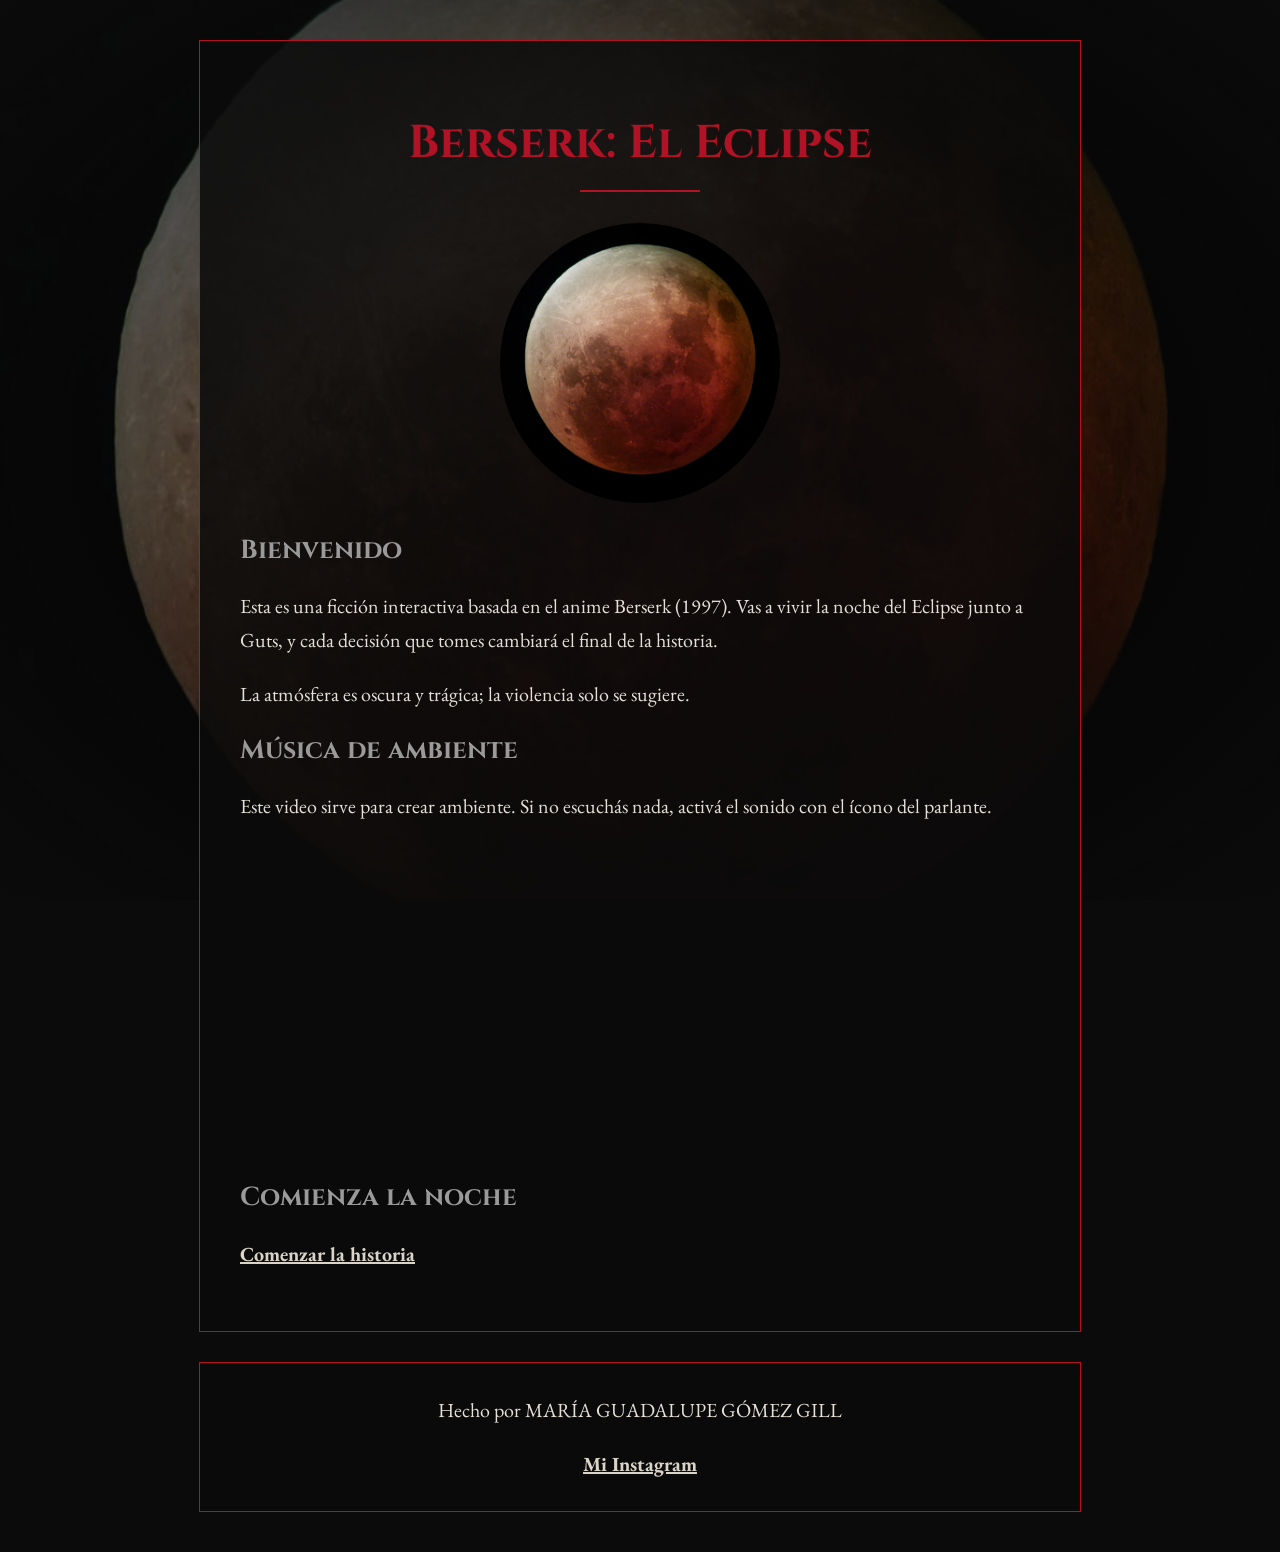
<file: index.html>
<!DOCTYPE html>
<html lang="es">
<head>
  <meta charset="UTF-8">
  <meta name="viewport" content="width=device-width, initial-scale=1.0">
  <!-- Tipografías de Google Fonts: Cinzel y EB Garamond -->
  <link rel="preconnect" href="https://fonts.googleapis.com">
  <link rel="preconnect" href="https://fonts.gstatic.com" crossorigin>
  <link href="https://fonts.googleapis.com/css2?family=Cinzel:wght@400;700&family=EB+Garamond:wght@400;700&display=swap" rel="stylesheet">
  <!-- Hoja de estilos externa -->
  <link rel="stylesheet" href="estilos.css">
  <!-- Título de la pestaña -->
  <title>Berserk - Bienvenida</title>
</head>
<body>
  <!-- Caja de texto principal -->
  <div class="contenedor">

    <h1>Berserk: El Eclipse</h1>

    <!-- Imagen: luna roja, símbolo del Eclipse -->
    <img class="luna" src="luna-roja.jpg" alt="Luna llena teñida de rojo durante un eclipse lunar, sobre un cielo completamente negro.">

    <h2>Bienvenido</h2>
    <p>Esta es una ficción interactiva basada en el anime Berserk (1997). Vas a vivir la noche del Eclipse junto a Guts, y cada decisión que tomes cambiará el final de la historia.</p>
    <p>La atmósfera es oscura y trágica; la violencia solo se sugiere.</p>

    <!-- Video de YouTube: empieza solo, desde el minuto 8:23 (start=503), sin sonido hasta que se active -->
    <h2>Música de ambiente</h2>
    <p>Este video sirve para crear ambiente. Si no escuchás nada, activá el sonido con el ícono del parlante.</p>
    <iframe width="560" height="315" src="https://www.youtube.com/embed/HrZGYDISNUg?start=503&autoplay=1&mute=1&rel=0" title="Música de ambiente para la bienvenida de la ficción de Berserk" frameborder="0" allow="accelerometer; autoplay; clipboard-write; encrypted-media; gyroscope; picture-in-picture; web-share" allowfullscreen></iframe>

    <h2>Comienza la noche</h2>
    <p><a href="campamento.html">Comenzar la historia</a></p>
  </div>

  <!-- Pie de página con la firma -->
  <footer>
    <p>Hecho por MARÍA GUADALUPE GÓMEZ GILL</p>
    <p><a href="https://www.instagram.com/anamorfico___?psln=bDkycWl4MHo1dWll&utm_source=qr" target="_blank" rel="noopener">Mi Instagram</a></p>
  </footer>
</body>
</html>
</file>
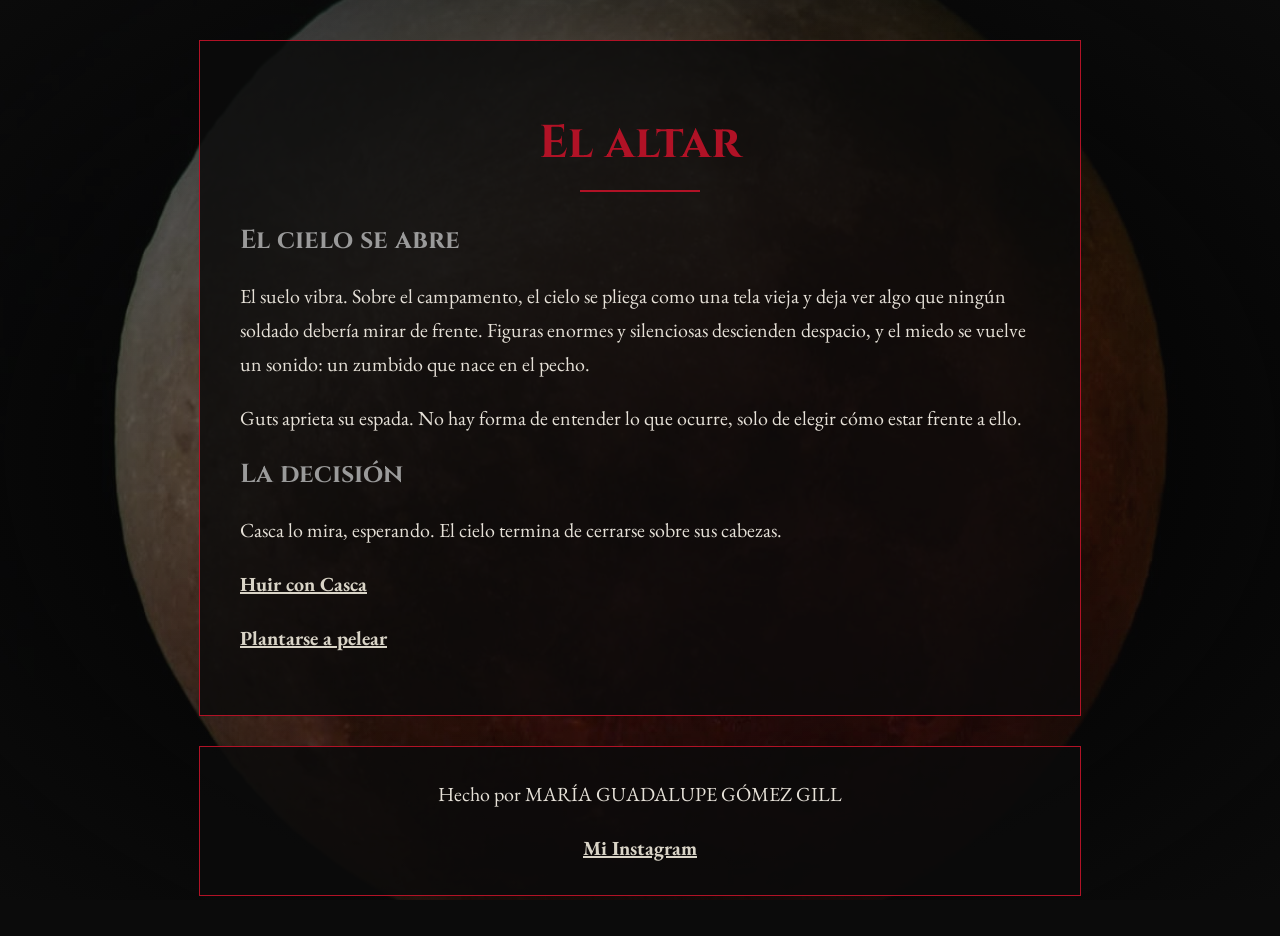
<file: altar.html>
<!DOCTYPE html>
<html lang="es">
<head>
  <meta charset="UTF-8">
  <meta name="viewport" content="width=device-width, initial-scale=1.0">
  <!-- Tipografías de Google Fonts: Cinzel y EB Garamond -->
  <link rel="preconnect" href="https://fonts.googleapis.com">
  <link rel="preconnect" href="https://fonts.gstatic.com" crossorigin>
  <link href="https://fonts.googleapis.com/css2?family=Cinzel:wght@400;700&family=EB+Garamond:wght@400;700&display=swap" rel="stylesheet">
  <!-- Hoja de estilos externa -->
  <link rel="stylesheet" href="estilos.css">
  <!-- Título de la pestaña -->
  <title>Berserk - El altar</title>
</head>
<body>
  <!-- Caja de texto principal -->
  <div class="contenedor">

    <h1>El altar</h1>

    <h2>El cielo se abre</h2>
    <p>El suelo vibra. Sobre el campamento, el cielo se pliega como una tela vieja y deja ver algo que ningún soldado debería mirar de frente. Figuras enormes y silenciosas descienden despacio, y el miedo se vuelve un sonido: un zumbido que nace en el pecho.</p>
    <p>Guts aprieta su espada. No hay forma de entender lo que ocurre, solo de elegir cómo estar frente a ello.</p>

    <h2>La decisión</h2>
    <p>Casca lo mira, esperando. El cielo termina de cerrarse sobre sus cabezas.</p>
    <p><a href="final-huida.html">Huir con Casca</a></p>
    <p><a href="final-batalla.html">Plantarse a pelear</a></p>
  </div>

  <!-- Pie de página con la firma -->
  <footer>
    <p>Hecho por MARÍA GUADALUPE GÓMEZ GILL</p>
    <p><a href="https://www.instagram.com/anamorfico___?psln=bDkycWl4MHo1dWll&utm_source=qr" target="_blank" rel="noopener">Mi Instagram</a></p>
  </footer>
</body>
</html>
</file>
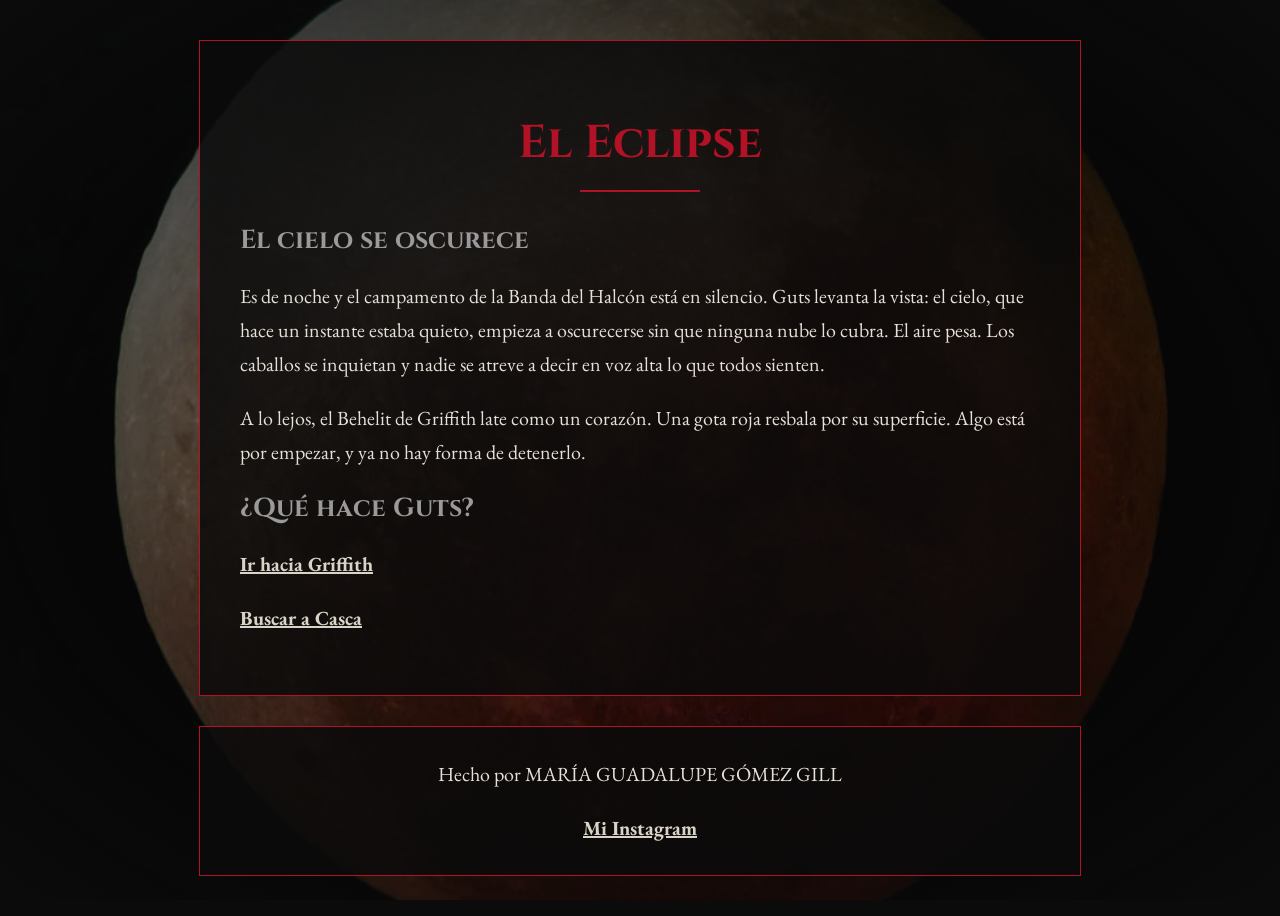
<file: campamento.html>
<!DOCTYPE html>
<html lang="es">
<head>
  <meta charset="UTF-8">
  <meta name="viewport" content="width=device-width, initial-scale=1.0">
  <!-- Tipografías de Google Fonts: Cinzel y EB Garamond -->
  <link rel="preconnect" href="https://fonts.googleapis.com">
  <link rel="preconnect" href="https://fonts.gstatic.com" crossorigin>
  <link href="https://fonts.googleapis.com/css2?family=Cinzel:wght@400;700&family=EB+Garamond:wght@400;700&display=swap" rel="stylesheet">
  <!-- Hoja de estilos externa -->
  <link rel="stylesheet" href="estilos.css">
  <!-- Título de la pestaña -->
  <title>Berserk - El campamento</title>
</head>
<body>
  <!-- Caja de texto principal -->
  <div class="contenedor">

    <h1>El Eclipse</h1>

    <h2>El cielo se oscurece</h2>
    <p>Es de noche y el campamento de la Banda del Halcón está en silencio. Guts levanta la vista: el cielo, que hace un instante estaba quieto, empieza a oscurecerse sin que ninguna nube lo cubra. El aire pesa. Los caballos se inquietan y nadie se atreve a decir en voz alta lo que todos sienten.</p>
    <p>A lo lejos, el Behelit de Griffith late como un corazón. Una gota roja resbala por su superficie. Algo está por empezar, y ya no hay forma de detenerlo.</p>

    <h2>¿Qué hace Guts?</h2>
    <p><a href="griffith.html">Ir hacia Griffith</a></p>
    <p><a href="casca.html">Buscar a Casca</a></p>
  </div>

  <!-- Pie de página con la firma -->
  <footer>
    <p>Hecho por MARÍA GUADALUPE GÓMEZ GILL</p>
    <p><a href="https://www.instagram.com/anamorfico___?psln=bDkycWl4MHo1dWll&utm_source=qr" target="_blank" rel="noopener">Mi Instagram</a></p>
  </footer>
</body>
</html>
</file>
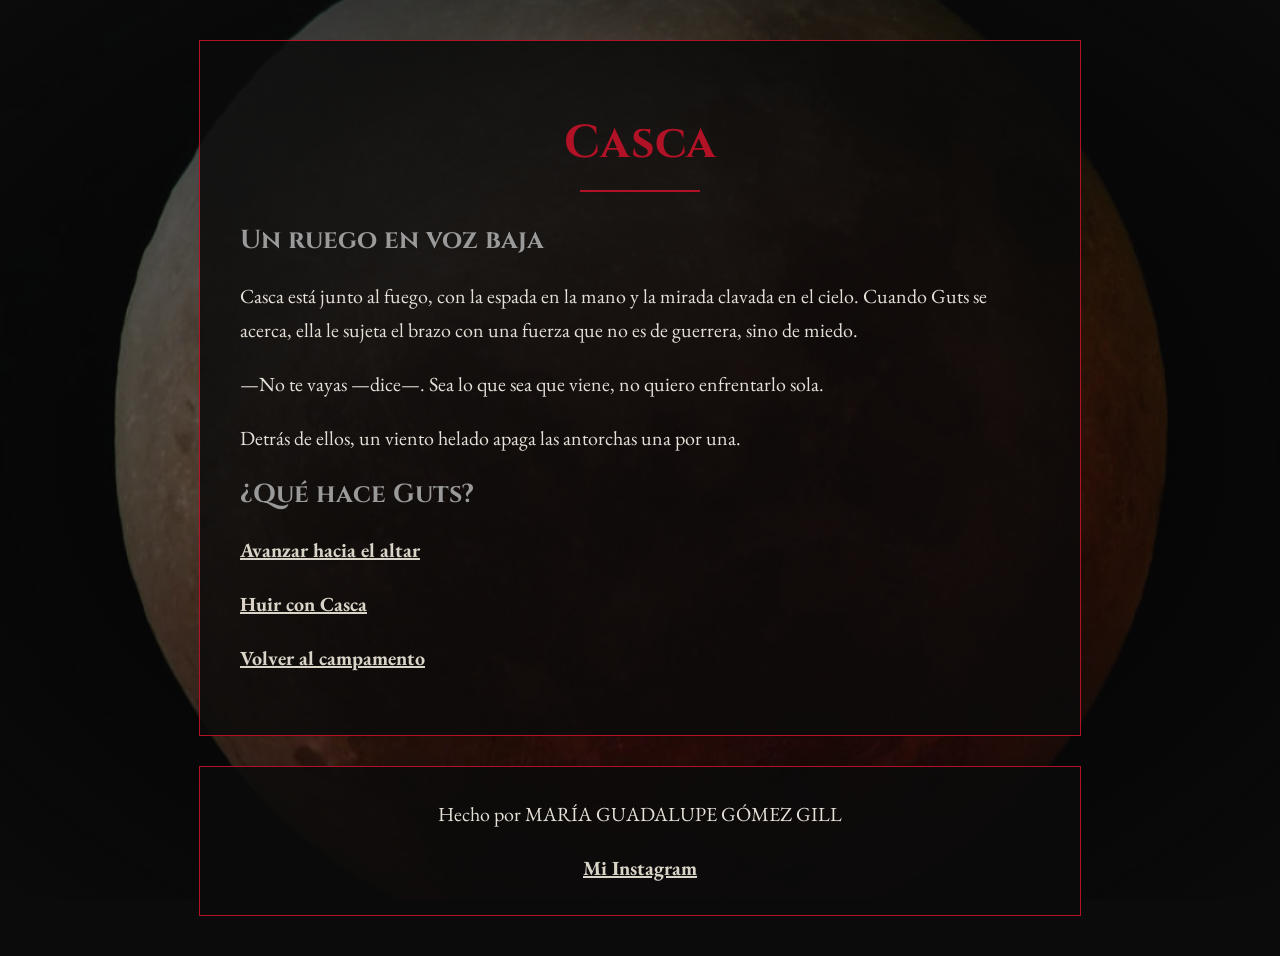
<file: casca.html>
<!DOCTYPE html>
<html lang="es">
<head>
  <meta charset="UTF-8">
  <meta name="viewport" content="width=device-width, initial-scale=1.0">
  <!-- Tipografías de Google Fonts: Cinzel y EB Garamond -->
  <link rel="preconnect" href="https://fonts.googleapis.com">
  <link rel="preconnect" href="https://fonts.gstatic.com" crossorigin>
  <link href="https://fonts.googleapis.com/css2?family=Cinzel:wght@400;700&family=EB+Garamond:wght@400;700&display=swap" rel="stylesheet">
  <!-- Hoja de estilos externa -->
  <link rel="stylesheet" href="estilos.css">
  <!-- Título de la pestaña -->
  <title>Berserk - Casca</title>
</head>
<body>
  <!-- Caja de texto principal -->
  <div class="contenedor">

    <h1>Casca</h1>

    <h2>Un ruego en voz baja</h2>
    <p>Casca está junto al fuego, con la espada en la mano y la mirada clavada en el cielo. Cuando Guts se acerca, ella le sujeta el brazo con una fuerza que no es de guerrera, sino de miedo.</p>
    <p>—No te vayas —dice—. Sea lo que sea que viene, no quiero enfrentarlo sola.</p>
    <p>Detrás de ellos, un viento helado apaga las antorchas una por una.</p>

    <h2>¿Qué hace Guts?</h2>
    <p><a href="altar.html">Avanzar hacia el altar</a></p>
    <p><a href="final-huida.html">Huir con Casca</a></p>
    <p><a href="campamento.html">Volver al campamento</a></p>
  </div>

  <!-- Pie de página con la firma -->
  <footer>
    <p>Hecho por MARÍA GUADALUPE GÓMEZ GILL</p>
    <p><a href="https://www.instagram.com/anamorfico___?psln=bDkycWl4MHo1dWll&utm_source=qr" target="_blank" rel="noopener">Mi Instagram</a></p>
  </footer>
</body>
</html>
</file>
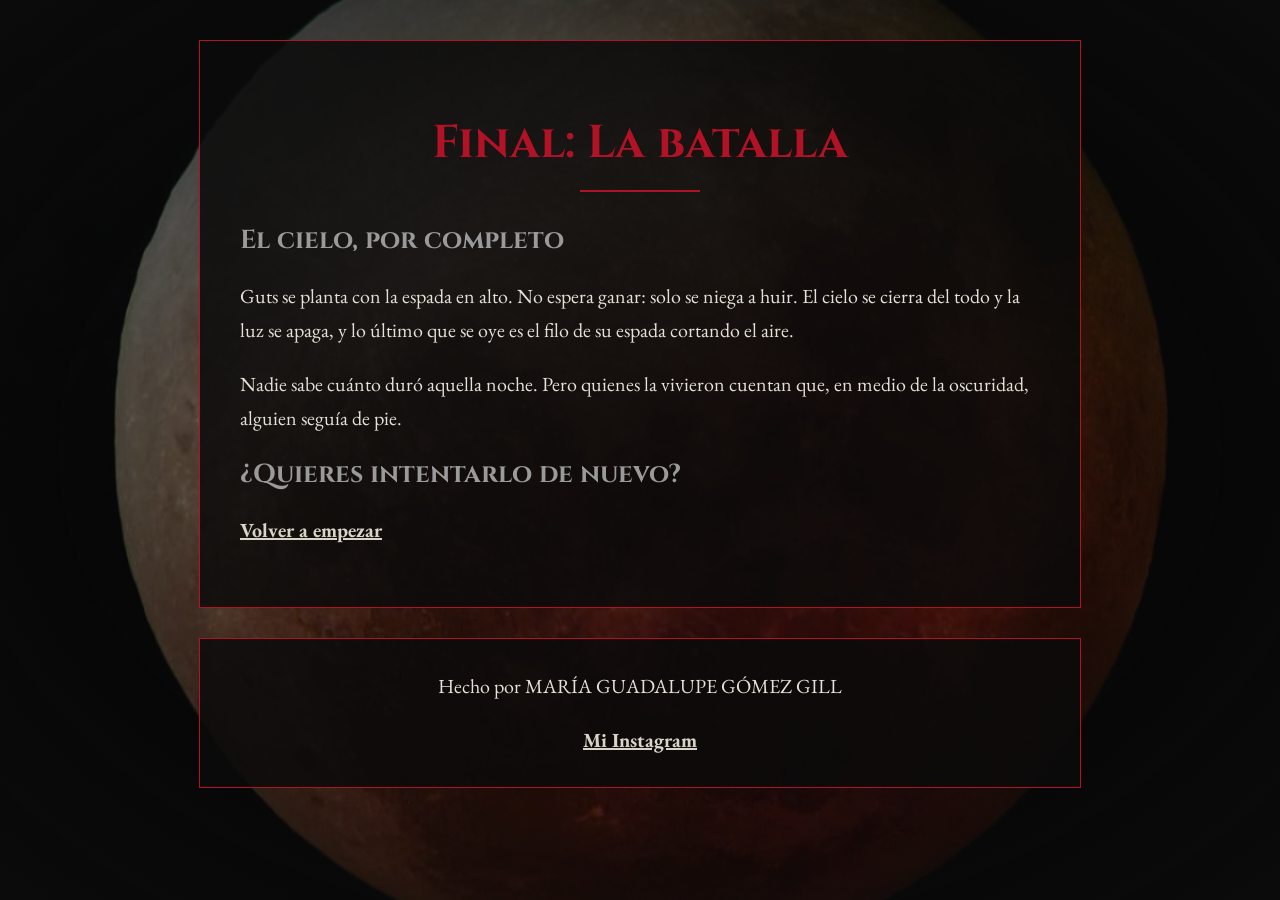
<file: final-batalla.html>
<!DOCTYPE html>
<html lang="es">
<head>
  <meta charset="UTF-8">
  <meta name="viewport" content="width=device-width, initial-scale=1.0">
  <!-- Tipografías de Google Fonts: Cinzel y EB Garamond -->
  <link rel="preconnect" href="https://fonts.googleapis.com">
  <link rel="preconnect" href="https://fonts.gstatic.com" crossorigin>
  <link href="https://fonts.googleapis.com/css2?family=Cinzel:wght@400;700&family=EB+Garamond:wght@400;700&display=swap" rel="stylesheet">
  <!-- Hoja de estilos externa -->
  <link rel="stylesheet" href="estilos.css">
  <!-- Título de la pestaña -->
  <title>Berserk - Final: La batalla</title>
</head>
<body>
  <!-- Caja de texto principal -->
  <div class="contenedor">

    <h1>Final: La batalla</h1>

    <h2>El cielo, por completo</h2>
    <p>Guts se planta con la espada en alto. No espera ganar: solo se niega a huir. El cielo se cierra del todo y la luz se apaga, y lo último que se oye es el filo de su espada cortando el aire.</p>
    <p>Nadie sabe cuánto duró aquella noche. Pero quienes la vivieron cuentan que, en medio de la oscuridad, alguien seguía de pie.</p>

    <h2>¿Quieres intentarlo de nuevo?</h2>
    <p><a href="index.html">Volver a empezar</a></p>
  </div>

  <!-- Pie de página con la firma -->
  <footer>
    <p>Hecho por MARÍA GUADALUPE GÓMEZ GILL</p>
    <p><a href="https://www.instagram.com/anamorfico___?psln=bDkycWl4MHo1dWll&utm_source=qr" target="_blank" rel="noopener">Mi Instagram</a></p>
  </footer>
</body>
</html>
</file>
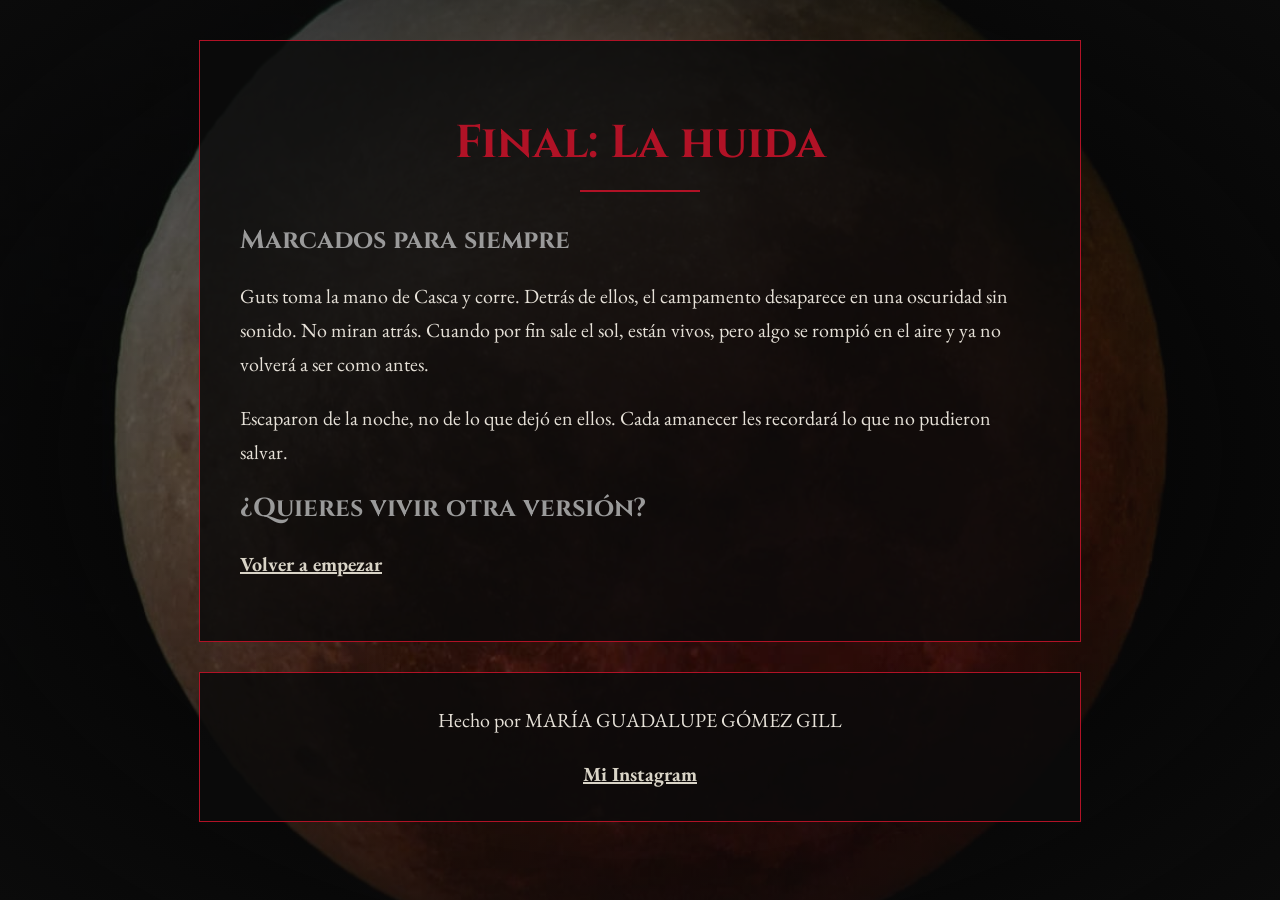
<file: final-huida.html>
<!DOCTYPE html>
<html lang="es">
<head>
  <meta charset="UTF-8">
  <meta name="viewport" content="width=device-width, initial-scale=1.0">
  <!-- Tipografías de Google Fonts: Cinzel y EB Garamond -->
  <link rel="preconnect" href="https://fonts.googleapis.com">
  <link rel="preconnect" href="https://fonts.gstatic.com" crossorigin>
  <link href="https://fonts.googleapis.com/css2?family=Cinzel:wght@400;700&family=EB+Garamond:wght@400;700&display=swap" rel="stylesheet">
  <!-- Hoja de estilos externa -->
  <link rel="stylesheet" href="estilos.css">
  <!-- Título de la pestaña -->
  <title>Berserk - Final: La huida</title>
</head>
<body>
  <!-- Caja de texto principal -->
  <div class="contenedor">

    <h1>Final: La huida</h1>

    <h2>Marcados para siempre</h2>
    <p>Guts toma la mano de Casca y corre. Detrás de ellos, el campamento desaparece en una oscuridad sin sonido. No miran atrás. Cuando por fin sale el sol, están vivos, pero algo se rompió en el aire y ya no volverá a ser como antes.</p>
    <p>Escaparon de la noche, no de lo que dejó en ellos. Cada amanecer les recordará lo que no pudieron salvar.</p>

    <h2>¿Quieres vivir otra versión?</h2>
    <p><a href="index.html">Volver a empezar</a></p>
  </div>

  <!-- Pie de página con la firma -->
  <footer>
    <p>Hecho por MARÍA GUADALUPE GÓMEZ GILL</p>
    <p><a href="https://www.instagram.com/anamorfico___?psln=bDkycWl4MHo1dWll&utm_source=qr" target="_blank" rel="noopener">Mi Instagram</a></p>
  </footer>
</body>
</html>
</file>
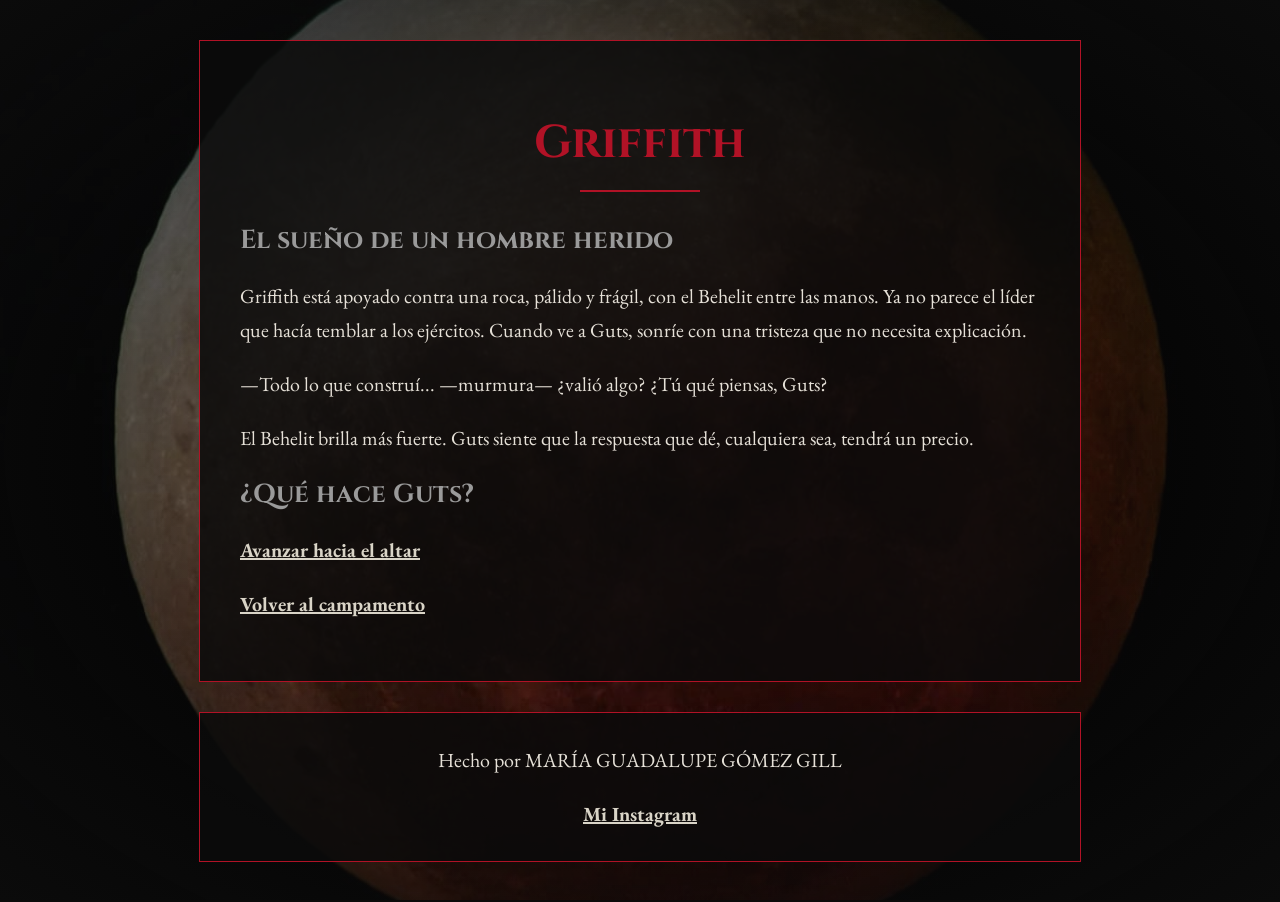
<file: griffith.html>
<!DOCTYPE html>
<html lang="es">
<head>
  <meta charset="UTF-8">
  <meta name="viewport" content="width=device-width, initial-scale=1.0">
  <!-- Tipografías de Google Fonts: Cinzel y EB Garamond -->
  <link rel="preconnect" href="https://fonts.googleapis.com">
  <link rel="preconnect" href="https://fonts.gstatic.com" crossorigin>
  <link href="https://fonts.googleapis.com/css2?family=Cinzel:wght@400;700&family=EB+Garamond:wght@400;700&display=swap" rel="stylesheet">
  <!-- Hoja de estilos externa -->
  <link rel="stylesheet" href="estilos.css">
  <!-- Título de la pestaña -->
  <title>Berserk - Griffith</title>
</head>
<body>
  <!-- Caja de texto principal -->
  <div class="contenedor">

    <h1>Griffith</h1>

    <h2>El sueño de un hombre herido</h2>
    <p>Griffith está apoyado contra una roca, pálido y frágil, con el Behelit entre las manos. Ya no parece el líder que hacía temblar a los ejércitos. Cuando ve a Guts, sonríe con una tristeza que no necesita explicación.</p>
    <p>—Todo lo que construí... —murmura— ¿valió algo? ¿Tú qué piensas, Guts?</p>
    <p>El Behelit brilla más fuerte. Guts siente que la respuesta que dé, cualquiera sea, tendrá un precio.</p>

    <h2>¿Qué hace Guts?</h2>
    <p><a href="altar.html">Avanzar hacia el altar</a></p>
    <p><a href="campamento.html">Volver al campamento</a></p>
  </div>

  <!-- Pie de página con la firma -->
  <footer>
    <p>Hecho por MARÍA GUADALUPE GÓMEZ GILL</p>
    <p><a href="https://www.instagram.com/anamorfico___?psln=bDkycWl4MHo1dWll&utm_source=qr" target="_blank" rel="noopener">Mi Instagram</a></p>
  </footer>
</body>
</html>
</file>
<file: estilos.css>
/* ===== ESTILOS GENERALES ===== */
body {
  background-color: #0B0B0B; /* negro carbón */
  margin: 0;
}

/* ===== FONDO CON IMAGEN (luna-roja.jpg) ===== */
/* Imagen fija detrás de todo, opacidad 0.55 y zoom lento de 40 segundos.
   Se mantiene a COLOR para conservar el rojo de la luna de sangre. */
body::before {
  content: "";
  position: fixed;
  top: 0;
  left: 0;
  width: 100%;
  height: 100%;
  z-index: -2;
  background-image: url("luna-roja.jpg");
  background-size: cover;
  background-position: center;
  opacity: 0.55;
  animation: zoomLento 40s ease-in-out infinite alternate;
}

@keyframes zoomLento {
  from { transform: scale(1); }
  to   { transform: scale(1.15); }
}

/* ===== VIÑETA OSCURA EN LOS BORDES ===== */
body::after {
  content: "";
  position: fixed;
  top: 0;
  left: 0;
  width: 100%;
  height: 100%;
  z-index: -1;
  pointer-events: none;
  background: radial-gradient(ellipse at center, rgba(11, 11, 11, 0) 40%, #0B0B0B 100%);
}

/* ===== CONTENEDOR DE TEXTO ===== */
.contenedor {
  max-width: 800px;
  margin: 40px auto 0 auto;
  padding: 40px;
  background-color: rgba(11, 11, 11, 0.85);
  border: 1px solid #B11226;
  animation: aparecer 1.5s ease-in; /* fade de entrada de 1.5 segundos */
}

@keyframes aparecer {
  from { opacity: 0; }
  to   { opacity: 1; }
}

/* ===== TÍTULOS ===== */
/* h1: Cinzel, 46px, rojo sangre, centrado */
h1 {
  font-family: "Cinzel", serif;
  font-size: 46px;
  color: #B11226;
  text-align: center;
}

/* Línea decorativa roja (120px x 2px) centrada debajo del h1 */
h1::after {
  content: "";
  display: block;
  width: 120px;
  height: 2px;
  background-color: #B11226;
  margin: 16px auto 0 auto;
}

/* h2: Cinzel, 26px, gris ceniza */
h2 {
  font-family: "Cinzel", serif;
  font-size: 26px;
  color: #9A9A9A;
}

/* ===== TEXTO ===== */
/* p: EB Garamond, 20px, blanco hueso, interlineado 1.7 */
p {
  font-family: "EB Garamond", serif;
  font-size: 20px;
  color: #E6E1D8;
  line-height: 1.7;
}

/* ===== ENLACES ===== */
/* a: EB Garamond, gris claro, negrita y CON subrayado */
a {
  font-family: "EB Garamond", serif;
  color: #D9D4C7;
  font-weight: bold;
  text-decoration: underline;
  transition: color 0.3s;
}

/* a:hover: rojo y SIN subrayado */
a:hover {
  color: #E03A3A;
  text-decoration: none;
}

/* ===== IMAGEN ===== */
img {
  display: block;
  margin: 30px auto;
  max-width: 100%;
  height: auto;
}

/* Luna de la bienvenida: emblema circular de 280px */
.luna {
  width: 280px;
  border-radius: 50%;
}

/* ===== VIDEO ===== */
iframe {
  display: block;
  margin: 20px auto;
  max-width: 100%;
}

/* ===== PIE DE PÁGINA ===== */
footer {
  max-width: 800px;
  margin: 30px auto 40px auto;
  padding: 10px 40px;
  background-color: rgba(11, 11, 11, 0.85);
  border: 1px solid #B11226;
  text-align: center;
  animation: aparecer 1.5s ease-in;
}

/* Respeta a quien prefiere sin animaciones */
@media (prefers-reduced-motion: reduce) {
  body::before, .contenedor, footer { animation: none; }
}
</file>
